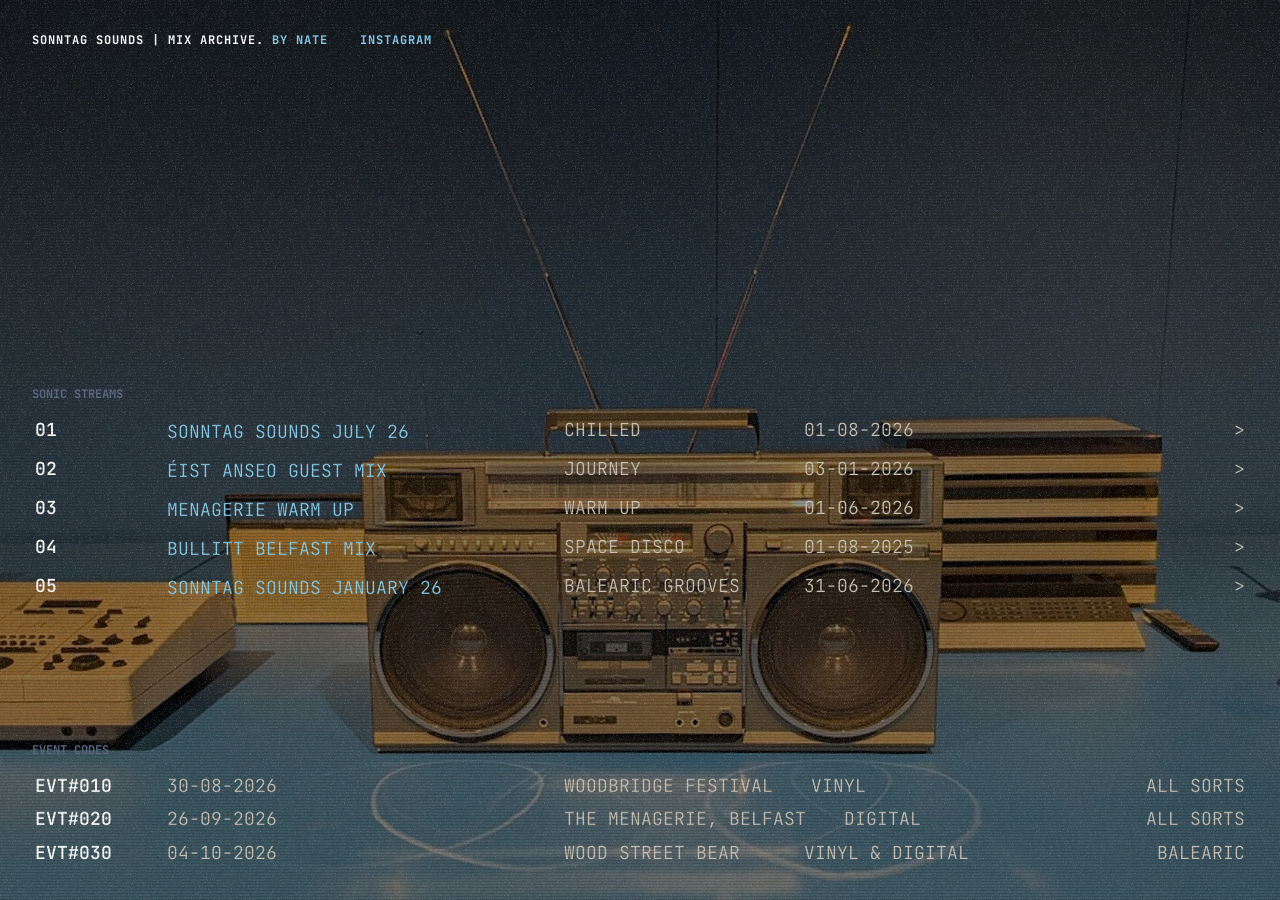
<file: index.html>
<!DOCTYPE html>
<html lang="en" class="no-js loading">
  <head>
    <meta charset="UTF-8" />
    <meta name="viewport" content="width=device-width, initial-scale=1">
    <title>Line Text Hover Animations | Demo 2 | Codrops</title>
    <meta name="description" content="" />
    <meta name="keywords" content="" />
    <meta name="author" content="Codrops" />
    <link rel="shortcut icon" href="favicon.ico">
    <link rel="preconnect" href="https://fonts.googleapis.com">
    <link rel="preconnect" href="https://fonts.gstatic.com" crossorigin>
    <link href="https://fonts.googleapis.com/css2?family=JetBrains+Mono:ital,wght@0,100..800;1,100..800&family=Nanum+Gothic+Coding&display=swap" rel="stylesheet">
    <link rel="stylesheet" type="text/css" href="css/base.css" />
    <script>document.documentElement.className="js";</script>
    <script src="//tympanus.net/codrops/adpacks/analytics.js"></script>



<link rel="icon" type="image/png" href="favicon/favicon-96x96.png" sizes="96x96" />
<link rel="icon" type="image/svg+xml" href="favicon/favicon.svg" />
<link rel="shortcut icon" href="favicon/favicon.ico" />
<link rel="apple-touch-icon" sizes="180x180" href="favicon/apple-touch-icon.png" />
<link rel="manifest" href="favicon/site.webmanifest" />



  </head>
  <body class="demo-2">
    <main>
      <header class="frame">
        <h1 class="frame__title hover-effect hover-effect--bg">SONNTAG SOUNDS | MIX ARCHIVE. <a class="frame__back hover-effect hover-effect--bg" href="http://www.nateok.com">BY NATE</a></h1> 
        <a class="frame__back hover-effect hover-effect--bg" href="https://instagram.com/seenbynate">INSTAGRAM</a>
        <!--
        <nav class="frame__demos">
          <span>Variations:</span>
          <a class="hover-effect hover-effect--bg" href="index.html">V1</a>
          <span>V2</span>
          <a class="hover-effect hover-effect--bg" href="index3.html">V3</a>
          <a class="hover-effect hover-effect--bg" href="index4.html">V4</a>
        </nav>
        -->
      </header>
      <section class="content">
        <h2 class="content__title">Sonic Streams</h2>
        <ul class="list list--bg list--bg-west">
           <li class="list__item">
               <a href="https://www.mixcloud.com/audiosyncracy/sonntag-sounds-july-26/"><span class="list__item-col hover-effect hover-effect--bg">SONNTAG SOUNDS JULY 26</span></a>
              <span class="list__item-col hover-effect hover-effect--bg">Chilled</span>
              <span class="list__item-col hover-effect hover-effect--bg">01-08-2026</span>
              <span class="list__item-col hover-effect hover-effect--bg">></span>
          </li>
            <li class="list__item">
              <a href="https://www.mixcloud.com/audiosyncracy/sonntag-sounds-x-%C3%A9ist-anseo/"><span class="list__item-col hover-effect hover-effect--bg">Éist Anseo Guest Mix </span></a>
              <span class="list__item-col hover-effect hover-effect--bg">Journey</span>
              <span class="list__item-col hover-effect hover-effect--bg">03-01-2026</span>
              <span class="list__item-col hover-effect hover-effect--bg">></span>
          </li>
          <li class="list__item">
               <a href="https://www.mixcloud.com/audiosyncracy/sonntag-sounds-june-26-menagerie-warm-up-medley/"><span class="list__item-col hover-effect hover-effect--bg">Menagerie Warm Up </span></a>
              <span class="list__item-col hover-effect hover-effect--bg">Warm Up</span>
              <span class="list__item-col hover-effect hover-effect--bg">01-06-2026</span>
              <span class="list__item-col hover-effect hover-effect--bg">></span>
          </li>
          <li class="list__item">
               <a href="https://www.mixcloud.com/audiosyncracy/sonntag-sounds-aug-25-bullitt-belfast-mix-feat-nate-saul/"><span class="list__item-col hover-effect hover-effect--bg">Bullitt Belfast Mix </span></a>
              <span class="list__item-col hover-effect hover-effect--bg">Space Disco</span>
              <span class="list__item-col hover-effect hover-effect--bg">01-08-2025</span>
              <span class="list__item-col hover-effect hover-effect--bg">></span>
          </li>
          <li class="list__item">
               <a href="https://www.mixcloud.com/audiosyncracy/sonntag-sounds-jan-26/"><span class="list__item-col hover-effect hover-effect--bg">SONNTAG SOUNDS JANUARY 26</span></a>
              <span class="list__item-col hover-effect hover-effect--bg">Balearic Grooves</span>
              <span class="list__item-col hover-effect hover-effect--bg">31-06-2026</span>
              <span class="list__item-col hover-effect hover-effect--bg">></span>
          </li>
         
        

        </ul>
        <h2 class="content__title spacer">Event Codes</h2>
        <ul class="list list--alt">
         
          <li class="list__item">
            <span class="list__item-col hover-effect hover-effect--bg">30-08-2026</span>
            <span class="list__item-col hover-effect hover-effect--bg">Woodbridge Festival</span>
            <span class="list__item-col hover-effect hover-effect--bg">Vinyl</span>
            <span class="list__item-col hover-effect hover-effect--bg">All Sorts</span>
          </li>
              <li class="list__item">
            <span class="list__item-col hover-effect hover-effect--bg">26-09-2026</span>
            <span class="list__item-col hover-effect hover-effect--bg">The Menagerie, Belfast</span>
            <span class="list__item-col hover-effect hover-effect--bg">Digital</span>
            <span class="list__item-col hover-effect hover-effect--bg">All Sorts</span>
          </li>
           <li class="list__item">
            <span class="list__item-col hover-effect hover-effect--bg">04-10-2026</span>
            <span class="list__item-col hover-effect hover-effect--bg">Wood Street Bear</span>
            <span class="list__item-col hover-effect hover-effect--bg">Vinyl & Digital</span>
            <span class="list__item-col hover-effect hover-effect--bg">Balearic</span>
          </li>
         
        </ul>
      </section>
    </main>
    <script src="https://tympanus.net/codrops/adpacks/cda_sponsor.js"></script>
    <!-- JavaScript dependencies -->
    <!-- GSAP library -->
    <script src="js/gsap.min.js"></script>

    <!-- SplitType for text manipulation: https://github.com/lukePeavey/SplitType -->
    <script src="js/split-type.min.js"></script>

    <!-- Scripts for the effect -->
    <script type="module" src="js/effect-2/index.js"></script>
  </body>
</html>
</file>
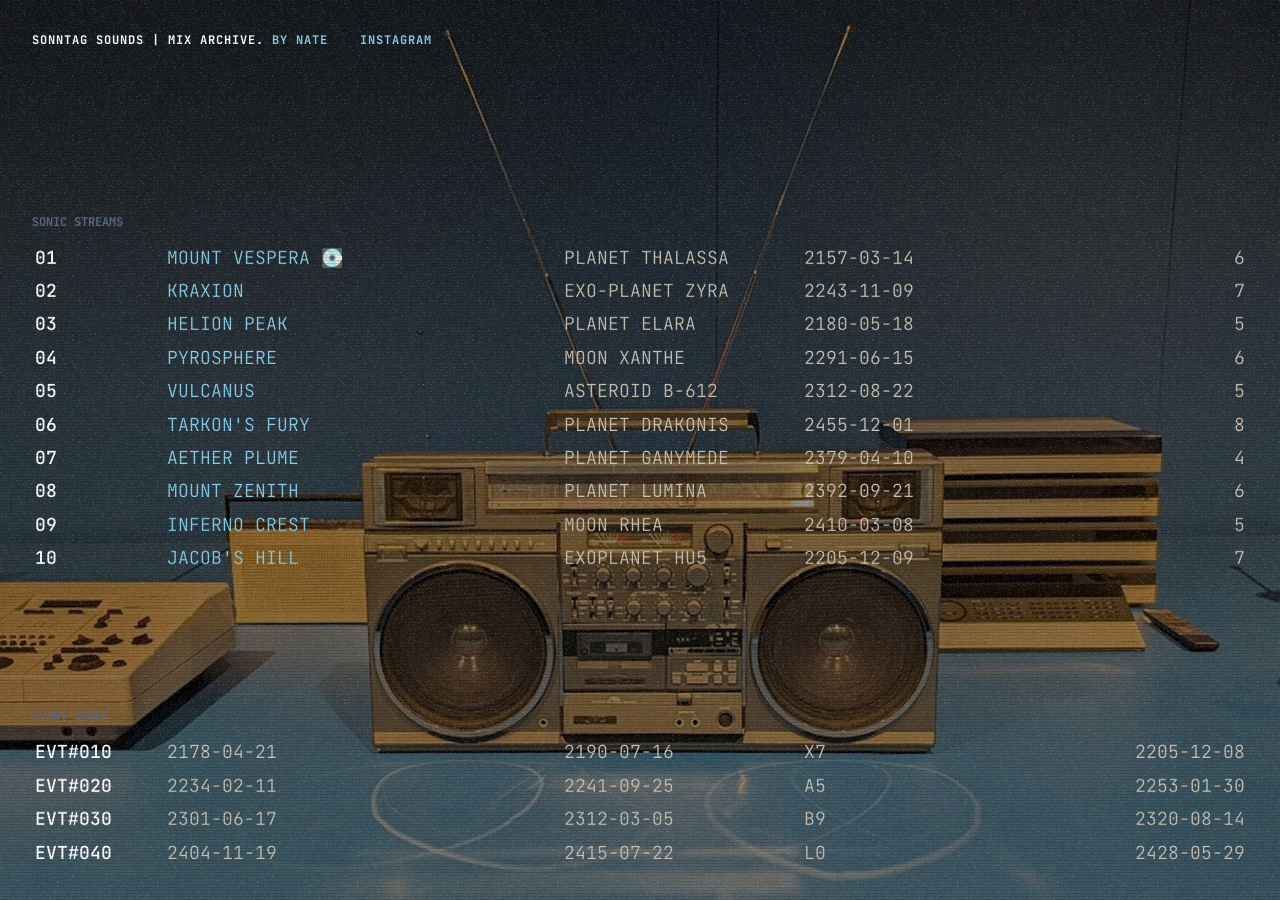
<file: index2.html>
<!DOCTYPE html>
<html lang="en" class="no-js loading">
  <head>
    <meta charset="UTF-8" />
    <meta name="viewport" content="width=device-width, initial-scale=1">
    <title>Line Text Hover Animations | Demo 2 | Codrops</title>
    <meta name="description" content="" />
    <meta name="keywords" content="" />
    <meta name="author" content="Codrops" />
    <link rel="shortcut icon" href="favicon.ico">
    <link rel="preconnect" href="https://fonts.googleapis.com">
    <link rel="preconnect" href="https://fonts.gstatic.com" crossorigin>
    <link href="https://fonts.googleapis.com/css2?family=JetBrains+Mono:ital,wght@0,100..800;1,100..800&family=Nanum+Gothic+Coding&display=swap" rel="stylesheet">
    <link rel="stylesheet" type="text/css" href="css/base.css" />
    <script>document.documentElement.className="js";</script>
    <script src="//tympanus.net/codrops/adpacks/analytics.js"></script>
  </head>
  <body class="demo-2">
    <main>
      <header class="frame">
        <h1 class="frame__title hover-effect hover-effect--bg">SONNTAG SOUNDS | MIX ARCHIVE. <a class="frame__back hover-effect hover-effect--bg" href="http://www.nateok.com">BY NATE</a></h1> 
        <a class="frame__back hover-effect hover-effect--bg" href="https://instagram.com/seenbynate">INSTAGRAM</a>
        <!--
        <nav class="frame__demos">
          <span>Variations:</span>
          <a class="hover-effect hover-effect--bg" href="index.html">V1</a>
          <span>V2</span>
          <a class="hover-effect hover-effect--bg" href="index3.html">V3</a>
          <a class="hover-effect hover-effect--bg" href="index4.html">V4</a>
        </nav>
        -->
      </header>
      <section class="content">
        <h2 class="content__title">Sonic Streams</h2>
        <ul class="list list--bg list--bg-west">
            <li class="list__item">
              <span class="list__item-col hover-effect hover-effect--bg"><a href="#">Mount Vespera</a> &#128189;</span>
              <span class="list__item-col hover-effect hover-effect--bg">Planet Thalassa</span>
              <span class="list__item-col hover-effect hover-effect--bg">2157-03-14</span>
              <span class="list__item-col hover-effect hover-effect--bg">6</span>
          </li>
          <li class="list__item">
              <span class="list__item-col hover-effect hover-effect--bg"><a href="#">Kraxion</a></span>
              <span class="list__item-col hover-effect hover-effect--bg">Exo-Planet Zyra</span>
              <span class="list__item-col hover-effect hover-effect--bg">2243-11-09</span>
              <span class="list__item-col hover-effect hover-effect--bg">7</span>
          </li>
          <li class="list__item">
              <span class="list__item-col hover-effect hover-effect--bg"><a href="#">Helion Peak</a></span>
              <span class="list__item-col hover-effect hover-effect--bg">Planet Elara</span>
              <span class="list__item-col hover-effect hover-effect--bg">2180-05-18</span>
              <span class="list__item-col hover-effect hover-effect--bg">5</span>
          </li>
          <li class="list__item">
              <span class="list__item-col hover-effect hover-effect--bg"><a href="#">Pyrosphere</a></span>
              <span class="list__item-col hover-effect hover-effect--bg">Moon Xanthe</span>
              <span class="list__item-col hover-effect hover-effect--bg">2291-06-15</span>
              <span class="list__item-col hover-effect hover-effect--bg">6</span>
          </li>
          <li class="list__item">
              <span class="list__item-col hover-effect hover-effect--bg"><a href="#">Vulcanus</a></span>
              <span class="list__item-col hover-effect hover-effect--bg">Asteroid B-612</span>
              <span class="list__item-col hover-effect hover-effect--bg">2312-08-22</span>
              <span class="list__item-col hover-effect hover-effect--bg">5</span>
          </li>
          <li class="list__item">
              <span class="list__item-col hover-effect hover-effect--bg"><a href="#">Tarkon's Fury</a></span>
              <span class="list__item-col hover-effect hover-effect--bg">Planet Drakonis</span>
              <span class="list__item-col hover-effect hover-effect--bg">2455-12-01</span>
              <span class="list__item-col hover-effect hover-effect--bg">8</span>
          </li>
          <li class="list__item">
              <span class="list__item-col hover-effect hover-effect--bg"><a href="#">Aether Plume</a></span>
              <span class="list__item-col hover-effect hover-effect--bg">Planet Ganymede</span>
              <span class="list__item-col hover-effect hover-effect--bg">2379-04-10</span>
              <span class="list__item-col hover-effect hover-effect--bg">4</span>
          </li>
          <li class="list__item">
              <span class="list__item-col hover-effect hover-effect--bg"><a href="#">Mount Zenith</a></span>
              <span class="list__item-col hover-effect hover-effect--bg">Planet Lumina</span>
              <span class="list__item-col hover-effect hover-effect--bg">2392-09-21</span>
              <span class="list__item-col hover-effect hover-effect--bg">6</span>
          </li>
          <li class="list__item">
              <span class="list__item-col hover-effect hover-effect--bg"><a href="#">Inferno Crest</a></span>
              <span class="list__item-col hover-effect hover-effect--bg">Moon Rhea</span>
              <span class="list__item-col hover-effect hover-effect--bg">2410-03-08</span>
              <span class="list__item-col hover-effect hover-effect--bg">5</span>
          </li>
          <li class="list__item">
              <span class="list__item-col hover-effect hover-effect--bg"><a href="#">Jacob's Hill</a></span>
              <span class="list__item-col hover-effect hover-effect--bg">Exoplanet HU5</span>
              <span class="list__item-col hover-effect hover-effect--bg">2205-12-09</span>
              <span class="list__item-col hover-effect hover-effect--bg">7</span>
          </li>
        </ul>
        <h2 class="content__title spacer">Event Codes</h2>
        <ul class="list list--alt">
          <li class="list__item">
            <span class="list__item-col hover-effect hover-effect--bg">2178-04-21</span>
            <span class="list__item-col hover-effect hover-effect--bg">2190-07-16</span>
            <span class="list__item-col hover-effect hover-effect--bg">X7</span>
            <span class="list__item-col hover-effect hover-effect--bg">2205-12-08</span>
          </li>
          <li class="list__item">
            <span class="list__item-col hover-effect hover-effect--bg">2234-02-11</span>
            <span class="list__item-col hover-effect hover-effect--bg">2241-09-25</span>
            <span class="list__item-col hover-effect hover-effect--bg">A5</span>
            <span class="list__item-col hover-effect hover-effect--bg">2253-01-30</span>
          </li>
          <li class="list__item">
            <span class="list__item-col hover-effect hover-effect--bg">2301-06-17</span>
            <span class="list__item-col hover-effect hover-effect--bg">2312-03-05</span>
            <span class="list__item-col hover-effect hover-effect--bg">B9</span>
            <span class="list__item-col hover-effect hover-effect--bg">2320-08-14</span>
          </li>
          <li class="list__item">
            <span class="list__item-col hover-effect hover-effect--bg">2404-11-19</span>
            <span class="list__item-col hover-effect hover-effect--bg">2415-07-22</span>
            <span class="list__item-col hover-effect hover-effect--bg">L0</span>
            <span class="list__item-col hover-effect hover-effect--bg">2428-05-29</span>
          </li>
        </ul>
      </section>
    </main>
    <script src="https://tympanus.net/codrops/adpacks/cda_sponsor.js"></script>
    <!-- JavaScript dependencies -->
    <!-- GSAP library -->
    <script src="js/gsap.min.js"></script>

    <!-- SplitType for text manipulation: https://github.com/lukePeavey/SplitType -->
    <script src="js/split-type.min.js"></script>

    <!-- Scripts for the effect -->
    <script type="module" src="js/effect-2/index.js"></script>
  </body>
</html>
</file>
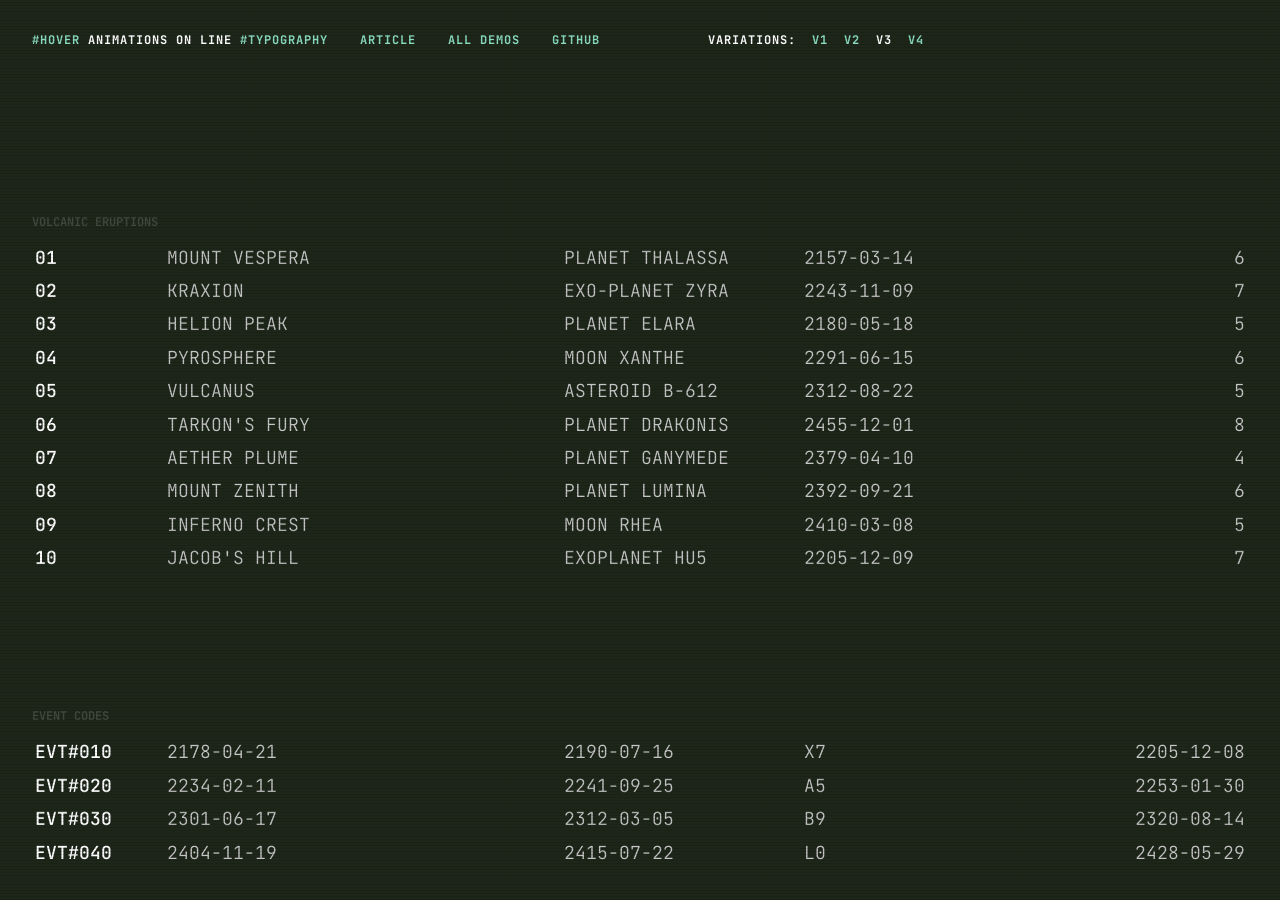
<file: index3.html>
<!DOCTYPE html>
<html lang="en" class="no-js loading">
  <head>
    <meta charset="UTF-8" />
    <meta name="viewport" content="width=device-width, initial-scale=1">
    <title>Line Text Hover Animations | Demo 3 | Codrops</title>
    <meta name="description" content="" />
    <meta name="keywords" content="" />
    <meta name="author" content="Codrops" />
    <link rel="shortcut icon" href="favicon.ico">
    <link rel="preconnect" href="https://fonts.googleapis.com">
    <link rel="preconnect" href="https://fonts.gstatic.com" crossorigin>
    <link href="https://fonts.googleapis.com/css2?family=JetBrains+Mono:ital,wght@0,100..800;1,100..800&family=Nanum+Gothic+Coding&display=swap" rel="stylesheet">
    <link rel="stylesheet" type="text/css" href="css/base.css" />
    <script>document.documentElement.className="js";</script>
    <script src="//tympanus.net/codrops/adpacks/analytics.js"></script>
  </head>
  <body class="demo-3">
    <main>
      <header class="frame">
        <h1 class="frame__title"><a class="hover-effect" href="https://tympanus.net/codrops/demos/?tag=hover">#Hover</a> Animations on Line <a class="hover-effect" href="https://tympanus.net/codrops/demos/?tag=typography">#Typography</a></h1> 
        <a class="frame__back hover-effect" href="https://tympanus.net/codrops/?p=78645">Article</a>
        <a class="frame__archive hover-effect" href="https://tympanus.net/codrops/demos/">All demos</a>
        <a class="frame__github hover-effect" href="https://github.com/codrops/LineTextHoverAnimations/">GitHub</a>
        <nav class="frame__demos">
          <span>Variations:</span>
          <a class="hover-effect" href="index.html">V1</a>
          <a class="hover-effect" href="index2.html">V2</a>
          <span>V3</span>
          <a class="hover-effect" href="index4.html">V4</a>
        </nav>
      </header>
      <section class="content">
        <h2 class="content__title">Volcanic Eruptions</h2>
        <ul class="list">
          <li class="list__item">
              <span class="list__item-col hover-effect">Mount Vespera</span>
              <span class="list__item-col hover-effect">Planet Thalassa</span>
              <span class="list__item-col hover-effect">2157-03-14</span>
              <span class="list__item-col hover-effect">6</span>
          </li>
          <li class="list__item">
              <span class="list__item-col hover-effect">Kraxion</span>
              <span class="list__item-col hover-effect">Exo-Planet Zyra</span>
              <span class="list__item-col hover-effect">2243-11-09</span>
              <span class="list__item-col hover-effect">7</span>
          </li>
          <li class="list__item">
              <span class="list__item-col hover-effect">Helion Peak</span>
              <span class="list__item-col hover-effect">Planet Elara</span>
              <span class="list__item-col hover-effect">2180-05-18</span>
              <span class="list__item-col hover-effect">5</span>
          </li>
          <li class="list__item">
              <span class="list__item-col hover-effect">Pyrosphere</span>
              <span class="list__item-col hover-effect">Moon Xanthe</span>
              <span class="list__item-col hover-effect">2291-06-15</span>
              <span class="list__item-col hover-effect">6</span>
          </li>
          <li class="list__item">
              <span class="list__item-col hover-effect">Vulcanus</span>
              <span class="list__item-col hover-effect">Asteroid B-612</span>
              <span class="list__item-col hover-effect">2312-08-22</span>
              <span class="list__item-col hover-effect">5</span>
          </li>
          <li class="list__item">
              <span class="list__item-col hover-effect">Tarkon's Fury</span>
              <span class="list__item-col hover-effect">Planet Drakonis</span>
              <span class="list__item-col hover-effect">2455-12-01</span>
              <span class="list__item-col hover-effect">8</span>
          </li>
          <li class="list__item">
              <span class="list__item-col hover-effect">Aether Plume</span>
              <span class="list__item-col hover-effect">Planet Ganymede</span>
              <span class="list__item-col hover-effect">2379-04-10</span>
              <span class="list__item-col hover-effect">4</span>
          </li>
          <li class="list__item">
              <span class="list__item-col hover-effect">Mount Zenith</span>
              <span class="list__item-col hover-effect">Planet Lumina</span>
              <span class="list__item-col hover-effect">2392-09-21</span>
              <span class="list__item-col hover-effect">6</span>
          </li>
          <li class="list__item">
              <span class="list__item-col hover-effect">Inferno Crest</span>
              <span class="list__item-col hover-effect">Moon Rhea</span>
              <span class="list__item-col hover-effect">2410-03-08</span>
              <span class="list__item-col hover-effect">5</span>
          </li>
          <li class="list__item">
              <span class="list__item-col hover-effect">Jacob's Hill</span>
              <span class="list__item-col hover-effect">Exoplanet HU5</span>
              <span class="list__item-col hover-effect">2205-12-09</span>
              <span class="list__item-col hover-effect">7</span>
          </li>
        </ul>
        <h2 class="content__title spacer">Event Codes</h2>
        <ul class="list list--alt">
          <li class="list__item">
            <span class="list__item-col hover-effect">2178-04-21</span>
            <span class="list__item-col hover-effect">2190-07-16</span>
            <span class="list__item-col hover-effect">X7</span>
            <span class="list__item-col hover-effect">2205-12-08</span>
          </li>
          <li class="list__item">
            <span class="list__item-col hover-effect">2234-02-11</span>
            <span class="list__item-col hover-effect">2241-09-25</span>
            <span class="list__item-col hover-effect">A5</span>
            <span class="list__item-col hover-effect">2253-01-30</span>
          </li>
          <li class="list__item">
            <span class="list__item-col hover-effect">2301-06-17</span>
            <span class="list__item-col hover-effect">2312-03-05</span>
            <span class="list__item-col hover-effect">B9</span>
            <span class="list__item-col hover-effect">2320-08-14</span>
          </li>
          <li class="list__item">
            <span class="list__item-col hover-effect">2404-11-19</span>
            <span class="list__item-col hover-effect">2415-07-22</span>
            <span class="list__item-col hover-effect">L0</span>
            <span class="list__item-col hover-effect">2428-05-29</span>
          </li>
        </ul>
      </section>
    </main>
    <script src="https://tympanus.net/codrops/adpacks/cda_sponsor.js"></script>
    <!-- JavaScript dependencies -->
    <!-- GSAP library -->
    <script src="js/gsap.min.js"></script>
    <!-- SplitType for text manipulation: https://github.com/lukePeavey/SplitType -->
    <script src="js/split-type.min.js"></script>
    <!-- Scripts for the effect -->
    <script type="module" src="js/effect-3/index.js"></script>
  </body>
</html>
</file>
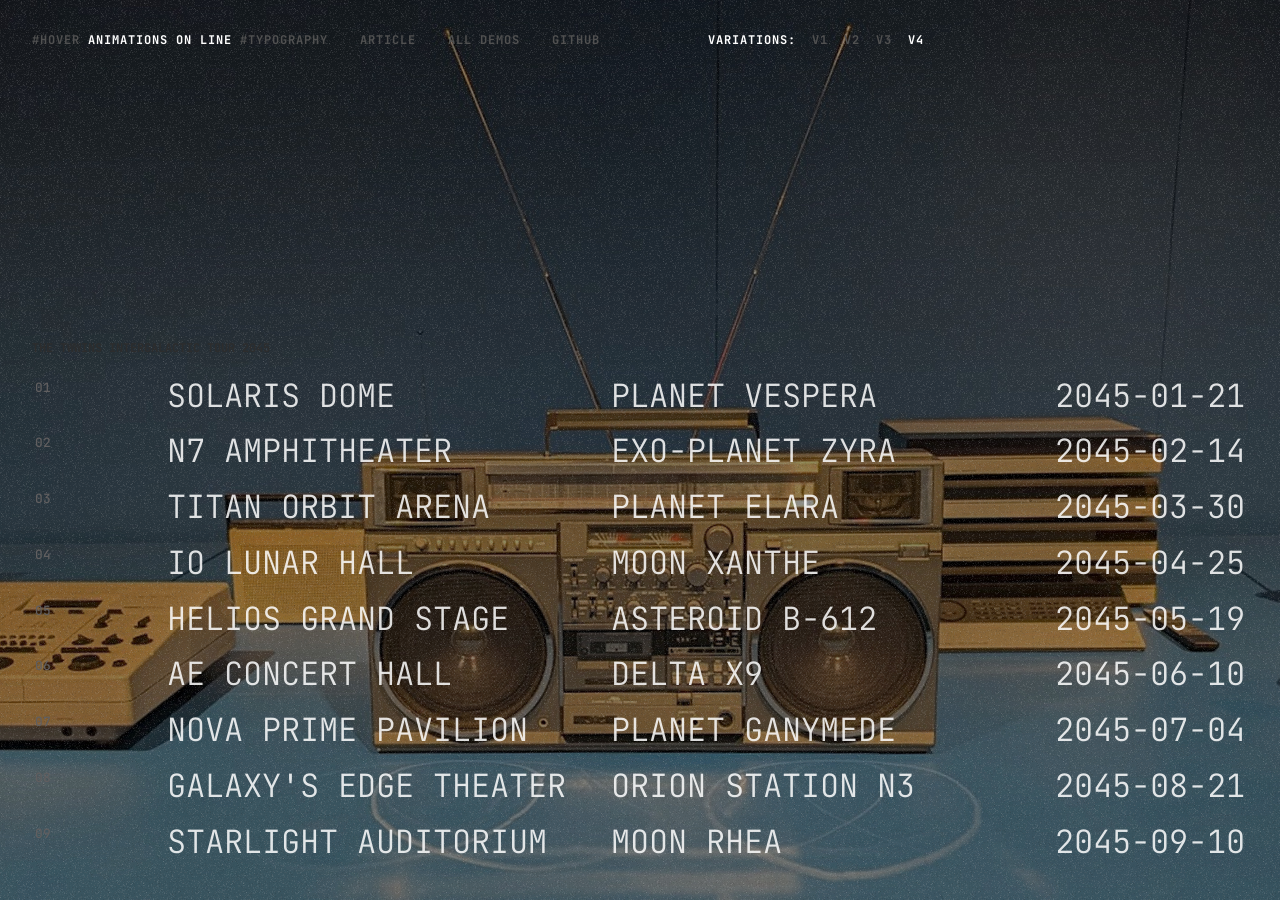
<file: index4.html>
<!DOCTYPE html>
<html lang="en" class="no-js loading">
  <head>
    <meta charset="UTF-8" />
    <meta name="viewport" content="width=device-width, initial-scale=1">
    <title>Line Text Hover Animations | Demo 4 | Codrops</title>
    <meta name="description" content="" />
    <meta name="keywords" content="" />
    <meta name="author" content="Codrops" />
    <link rel="shortcut icon" href="favicon.ico">
    <link rel="preconnect" href="https://fonts.googleapis.com">
    <link rel="preconnect" href="https://fonts.gstatic.com" crossorigin>
    <link href="https://fonts.googleapis.com/css2?family=JetBrains+Mono:ital,wght@0,100..800;1,100..800&family=Nanum+Gothic+Coding&display=swap" rel="stylesheet">
    <link rel="stylesheet" type="text/css" href="css/base.css" />
    <script>document.documentElement.className="js";</script>
    <script src="//tympanus.net/codrops/adpacks/analytics.js"></script>
  </head>
  <body class="demo-4">
    <main>
      <header class="frame">
        <h1 class="frame__title"><a class="hover-effect hover-effect--bg-south" href="https://tympanus.net/codrops/demos/?tag=hover">#Hover</a> Animations on Line <a class="hover-effect hover-effect--bg-south" href="https://tympanus.net/codrops/demos/?tag=typography">#Typography</a></h1> 
        <a class="hover-effect hover-effect--bg-south frame__back hover-effect hover-effect--bg-south" href="https://tympanus.net/codrops/?p=78645">Article</a>
        <a class="hover-effect hover-effect--bg-south frame__archive hover-effect hover-effect--bg-south" href="https://tympanus.net/codrops/demos/">All demos</a>
        <a class="hover-effect hover-effect--bg-south frame__github hover-effect hover-effect--bg-south" href="https://github.com/codrops/LineTextHoverAnimations/">GitHub</a>
        <nav class="frame__demos">
          <span>Variations:</span>
          <a class="hover-effect hover-effect--bg-south" href="index.html">V1</a>
          <a class="hover-effect hover-effect--bg-south" href="index2.html">V2</a>
          <a class="hover-effect hover-effect--bg-south" href="index3.html">V3</a>
          <span>V4</span>
        </nav>
      </header>
      <section class="content">
        <h2 class="content__title">The Twwins Intergalactic Tour 2045</h2>
        <ul class="list">
          <li class="list__item">
            <span class="list__item-col hover-effect hover-effect--bg-south">Solaris Dome</span>
            <span class="list__item-col hover-effect hover-effect--bg-south">Planet Vespera</span>
            <span class="list__item-col hover-effect hover-effect--bg-south">2045-01-21</span>
          </li>
          <li class="list__item">
            <span class="list__item-col hover-effect hover-effect--bg-south">N7 Amphitheater</span>
            <span class="list__item-col hover-effect hover-effect--bg-south">Exo-Planet Zyra</span>
            <span class="list__item-col hover-effect hover-effect--bg-south">2045-02-14</span>
          </li>
          <li class="list__item">
            <span class="list__item-col hover-effect hover-effect--bg-south">Titan Orbit Arena</span>
            <span class="list__item-col hover-effect hover-effect--bg-south">Planet Elara</span>
            <span class="list__item-col hover-effect hover-effect--bg-south">2045-03-30</span>
          </li>
          <li class="list__item">
            <span class="list__item-col hover-effect hover-effect--bg-south">Io Lunar Hall</span>
            <span class="list__item-col hover-effect hover-effect--bg-south">Moon Xanthe</span>
            <span class="list__item-col hover-effect hover-effect--bg-south">2045-04-25</span>
          </li>
          <li class="list__item">
            <span class="list__item-col hover-effect hover-effect--bg-south">Helios Grand Stage</span>
            <span class="list__item-col hover-effect hover-effect--bg-south">Asteroid B-612</span>
            <span class="list__item-col hover-effect hover-effect--bg-south">2045-05-19</span>
          </li>
          <li class="list__item">
            <span class="list__item-col hover-effect hover-effect--bg-south">AE Concert Hall</span>
            <span class="list__item-col hover-effect hover-effect--bg-south">Delta X9</span>
            <span class="list__item-col hover-effect hover-effect--bg-south">2045-06-10</span>
          </li>
          <li class="list__item">
            <span class="list__item-col hover-effect hover-effect--bg-south">Nova Prime Pavilion</span>
            <span class="list__item-col hover-effect hover-effect--bg-south">Planet Ganymede</span>
            <span class="list__item-col hover-effect hover-effect--bg-south">2045-07-04</span>
          </li>
          <li class="list__item">
            <span class="list__item-col hover-effect hover-effect--bg-south">Galaxy's Edge Theater</span>
            <span class="list__item-col hover-effect hover-effect--bg-south">Orion Station N3</span>
            <span class="list__item-col hover-effect hover-effect--bg-south">2045-08-21</span>
          </li>
          <li class="list__item">
            <span class="list__item-col hover-effect hover-effect--bg-south">Starlight Auditorium</span>
            <span class="list__item-col hover-effect hover-effect--bg-south">Moon Rhea</span>
            <span class="list__item-col hover-effect hover-effect--bg-south">2045-09-10</span>
          </li>
        </ul>
      </section>
    </main>
    <script src="https://tympanus.net/codrops/adpacks/cda_sponsor.js"></script>
    <!-- JavaScript dependencies -->
    <!-- GSAP library -->
    <script src="js/gsap.min.js"></script>

    <!-- SplitType for text manipulation: https://github.com/lukePeavey/SplitType -->
    <script src="js/split-type.min.js"></script>

    <!-- Scripts for the effect -->
    <script type="module" src="js/effect-4/index.js"></script>
  </body>
</html>
</file>
<file: css/base.css>
*,
*::after,
*::before {
	box-sizing: border-box;
}

:root {
	font-size: 16px;
	--page-padding: 2rem;
	--color-text: #000;
	--color-bg: #fff;
	--color-link: rgba(0,0,0,0.8);
	--color-link-hover: #000;
	--color-list-item: #000;
	--color-title: #000;
	--color-number: #000;
  --color-bg-effect: white;
  --blendmode-effect: difference;
  --bg-blur: 0px;
  --font-size-list-item: 18px;
}

body {
	margin: 0;
	color: var(--color-text);
	background-color: var(--color-bg);
	font-family: "JetBrains Mono", monospace;
	font-weight: 300;
	font-optical-sizing: auto;
	text-transform: uppercase;
	-webkit-font-smoothing: antialiased;
	-moz-osx-font-smoothing: grayscale;
	min-height: 100vh;
}

body::after {
	content: '';
	position: absolute;
	top: 0;
	left: 0;
	height: 100%;
	width: 100%;
	background-image: repeating-linear-gradient(transparent, transparent 2px, #0000003d 3px);
	background-size: auto 100%;
	pointer-events: none;
}

.demo-2 {
	background-image: url(../img/noise.png), url(../img/bg.jpg);
	background-size: 100px, cover;
	background-position: 50% 50%;
	--color-text: #fff;
  --color-bg: #252a33;
  --color-link: skyblue;
  --color-link-hover: #fff;
  --color-list-item: #c7c0b3;
  --color-title: #5b6b85;
  --color-number: #fff;
	--color-bg-effect: rgb(229 222 204 / 10%);
	--blendmode-effect: none;
	
}

.demo-3 {
	--color-text: #fff;
	--color-bg: #1d2619;
	--color-link: #8adcc0;
	--color-link-hover: #fff;
	--color-list-item: #c5c5c5;
	--color-title: #41483e;
	--color-number: #fff;
}

.demo-4 {
	background-image: url(../img/noise.png), url(../img/bg.jpg);
	background-size: 100px, cover;
	background-position: 50% 50%;
	--color-text: #fff;
	--color-bg: #000;
	--color-link: #515151;
	--color-link-hover: #fff;
	--color-list-item: #ffffffd9;
	--color-title: #2d2d2d;
	--color-number: #615f60;
	--color-bg-effect: rgb(229 222 204 / 10%);
	--blendmode-effect: none;
	--bg-blur: 5px;
	--font-size-list-item: clamp(1rem, 4vw, 2rem);
}

.demo-4::after {
  display: none;
}

main {
	display: flex;
	flex-direction: column;
	min-height: 100vh;
	justify-content: space-between;
}

.demo-5 main {
	mix-blend-mode: difference;
}

a {
	text-decoration: none;
	color: var(--color-link);
	outline: none;
	cursor: pointer;
}

a:hover {
	text-decoration: none;
	color: var(--color-link-hover);
	outline: none;
}



 



/* Better focus styles from https://developer.mozilla.org/en-US/docs/Web/CSS/:focus-visible */
a:focus {
	/* Provide a fallback style for browsers
	 that don't support :focus-visible */
	outline: none;
}

a:focus-visible {
	/* Draw a very noticeable focus style for
	 keyboard-focus on browsers that do support
	 :focus-visible */
	outline: 2px solid red;
}

.unbutton {
	background: none;
	border: 0;
	padding: 0;
	margin: 0;
	font: inherit;
	cursor: pointer;
}

.unbutton:focus {
	outline: none;
}

.frame {
	font-size: 12px;
	font-weight: bold;
	letter-spacing: 1px;
	padding: var(--page-padding);
	position: relative;
	display: grid;
	grid-row-gap: 1rem;
	grid-column-gap: 2rem;
	align-items: start;
	pointer-events: none;
	justify-items: start;
	grid-template-columns: auto auto;
	grid-template-areas: 'title' 'archive' 'back' 'github' 'sponsor' 'demos';
}

.frame #cdawrap {
	justify-self: start;
}

.frame a {
  pointer-events: auto;
}

.frame__title {
  grid-area: title;
  font-size: inherit;
  font-weight: inherit;
  margin: 0;
}

.frame__back {
  grid-area: back;
  justify-self: start;
}

.frame__archive {
  grid-area: archive;
  justify-self: start;
}

.frame__sub {
  grid-area: sub;
}

.frame__github {
  grid-area: github;
}

.frame__tags {
  grid-area: tags;
}

.frame__hire {
  grid-area: hire;
}

.frame__demos {
	grid-area: demos;
	display: flex;
	gap: 1rem;
}

.content {
	display: flex;
	flex-direction: column;
	padding: 0 var(--page-padding) 2rem;
	justify-content: center;
}

.content__title {
	font-size: 12px;
	color: var(--color-title);
}

.spacer {
	margin-top: 15vh;
}

.list {
	margin: 0;
	padding: 0;
	width: 100%;
	list-style: none;
	display: flex;
	flex-direction: column;
	counter-reset: item 0;
}

.content p {
	padding: 5vh var(--page-padding) 0;
	font-size: 12px;
	max-width: 900px;
}

.list__item {
	font-size: var(--font-size-list-item);
	cursor: pointer;
	width: 100%;
	display: grid;
	color: var(--color-list-item);
	grid-column-gap: 2rem;
	padding: 0.5rem 0;
	grid-template-columns: 100%;
	justify-content: space-between;
	align-items: start;
	justify-items: start;
}

.demo-4 .list__item {
	padding: 0.85rem 0;
}

.list__item::before {
	color: var(--color-number);
  content: counter(item, decimal-leading-zero);
  counter-increment: item;
  font-weight: 500;
  padding: 3px 3px 0;
	line-height: 0.8;
}

.demo-4 .list__item::before {
	font-size: 0.8rem;
}

.list--alt .list__item::before {
  content: "EVT#" counter(item, decimal-leading-zero) "0";
}

.list__item-col {
	flex: none;
	padding: 3px 3px 0;
	line-height: 0.8;
}

.hover-effect .word {
  white-space: nowrap;
}

.hover-effect .char {
  position: relative
}

.hover-effect {
  font-kerning: none;
  position: relative;
  white-space: nowrap;
}

.hover-effect--cursor-square .char {
  --opa: 0;
}

.hover-effect--cursor-square .char::after {
	content: '';
	width: 1ch;
	top: 0;
	left: 0;
	position: absolute;
	opacity: var(--opa);
}

.hover-effect--cursor-square .char::after {
  background: currentColor;
  height: 100%;
}

.hover-effect--bg,
.hover-effect--bg-south {
  --anim: 0;
}

.hover-effect--bg::after,
.hover-effect--bg-south::after {
	content: '';
	position: absolute;
	left: 0;
	width: 100%;
	height: calc(100% + 3px);
	top: 0;
	background-color: var(--color-bg-effect);
	mix-blend-mode: var(--blendmode-effect);
	-webkit-backdrop-filter: blur(var(--bg-blur));
	backdrop-filter: blur(var(--bg-blur));
  transform-origin: 0% 50%;
	transform: scaleX(var(--anim));
}

.hover-effect--bg-south::after {
	z-index: -1;
	left: -8px;
	right: -8px;
	top: -8px;
	bottom: -8px;
	border-radius: 2px;
	height: auto;
	width: auto;
	transform-origin: 50% 100%;
	transform: scaleY(var(--anim));
}



  


@media screen and (min-width: 40em) {
	.list__item {
		grid-template-columns: auto 1fr 1fr 1fr auto;
	}
	
}

@media screen and (min-width: 53em) {
	.frame {
		grid-template-columns: auto auto auto auto 1fr 1fr;
		grid-template-areas: 'title back archive github demos sponsor';
	}
	.frame #cdawrap, 
	.frame__demos {
		justify-self: end;
	}
	.frame #cdawrap {
	  text-align: right;
	}
}

@media screen and (min-width: 73em) {
	.list__item {
		grid-template-columns: 100px 30% 1fr 1fr 1fr;
	}
	.demo-4 .list__item {
		grid-template-columns: 100px 1fr 1fr auto ;
	}
	.list__item-col:last-child {
		justify-self: end;
	}
}






/* --- Modal Styles --- */
      .media-modal {
        border: none;
        background: #111; /* Dark aesthetic background */
        color: #fff;
        padding: 0;
        width: 90%;
        max-width: 800px;
        border-radius: 8px;
        box-shadow: 0 20px 25px -5px rgba(0, 0, 0, 0.7);
        overflow: hidden;
      }

      /* Modal backdrop dimmer color */
      .media-modal::backdrop {
        background: rgba(0, 0, 0, 0.85);
        backdrop-filter: blur(4px);
      }

      .modal-header {
        display: flex;
        justify-content: flex-end;
        padding: 10px;
        background: #1a1a1a;
      }

      .close-modal-btn {
        background: transparent;
        border: none;
        color: #888;
        font-family: 'JetBrains Mono', monospace;
        cursor: pointer;
        font-size: 1rem;
        transition: color 0.2s;
      }

      .close-modal-btn:hover {
        color: #fff;
      }

      .modal-body {
        position: relative;
        padding-bottom: 56.25%; /* 16:9 Aspect Ratio */
        height: 0;
        overflow: hidden;
      }

      .modal-body iframe {
        position: absolute;
        top: 0;
        left: 0;
        width: 100%;
        height: 100%;
        border: 0;
      }

      /* Make row links look uniform without breaking typography layouts */
      .list__item-link {
        display: contents; 
        text-decoration: none;
        color: inherit;
        cursor: pointer;
      }
</file>
